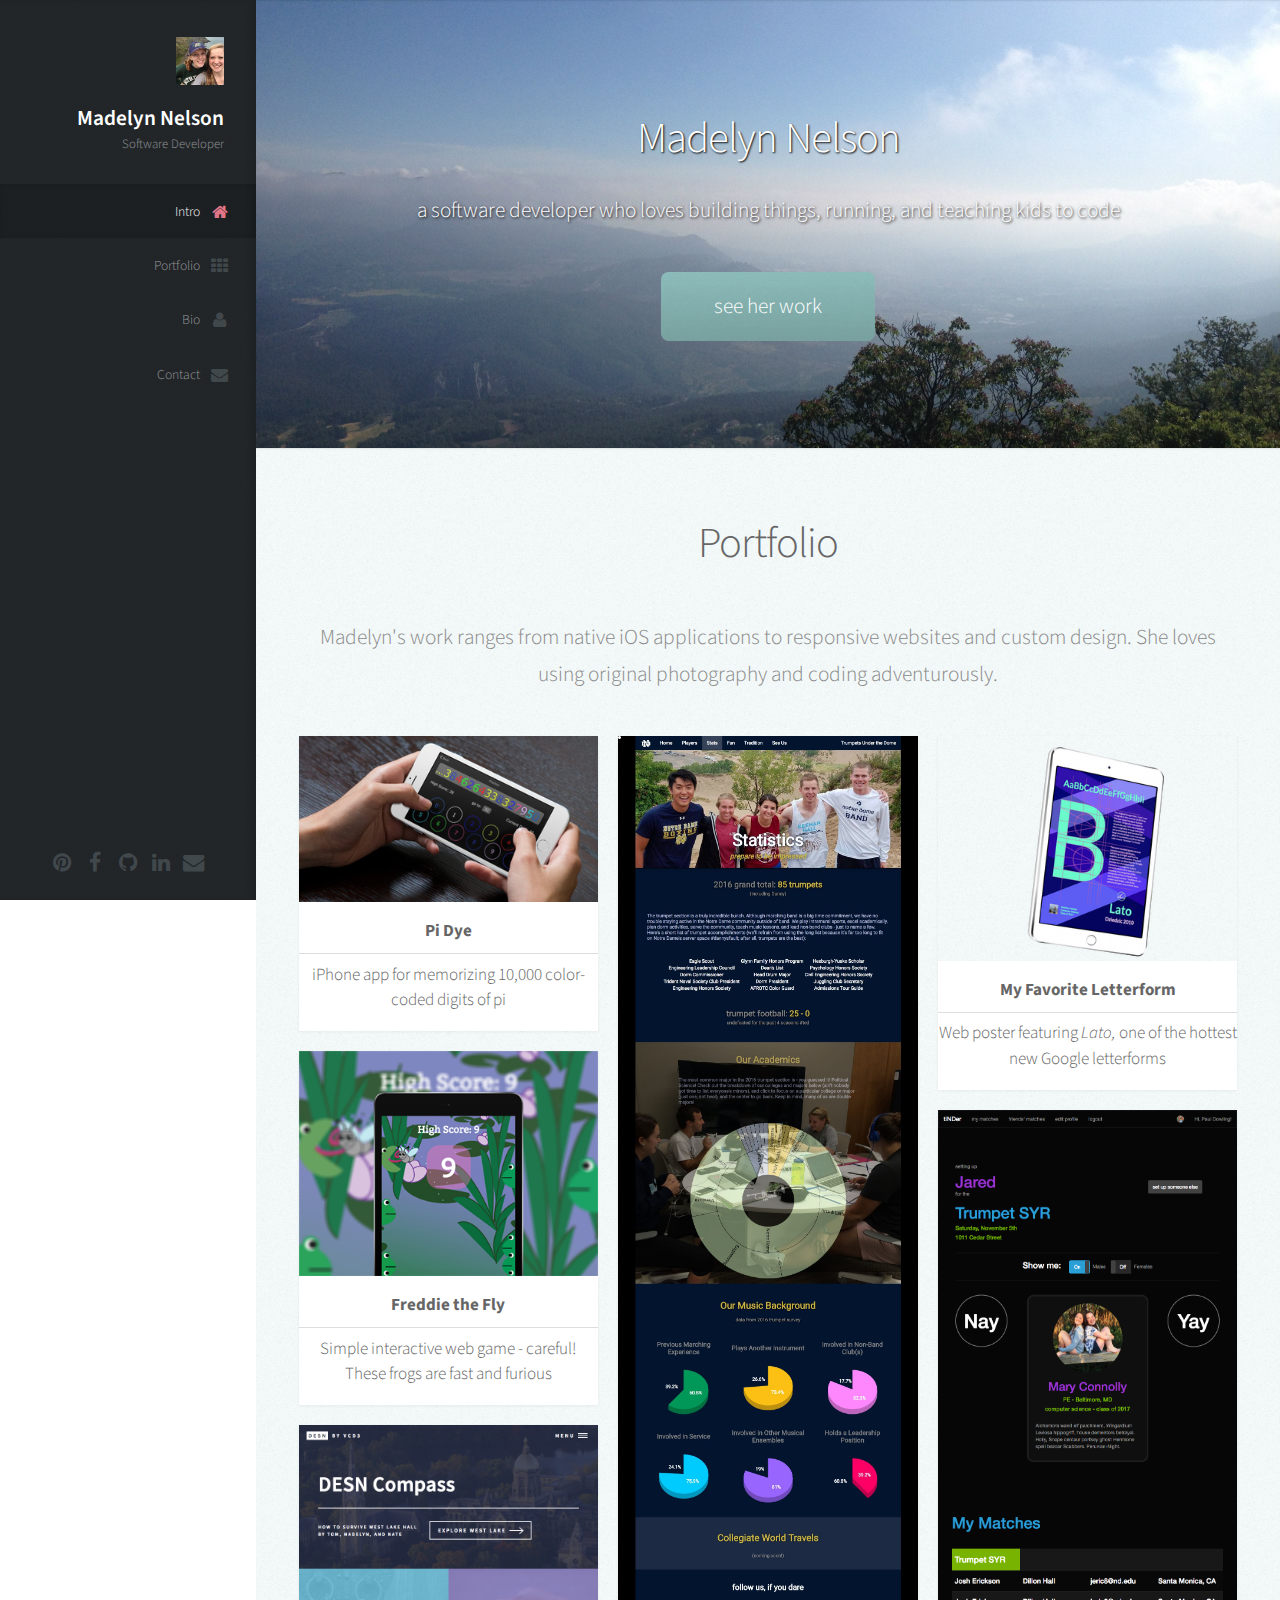
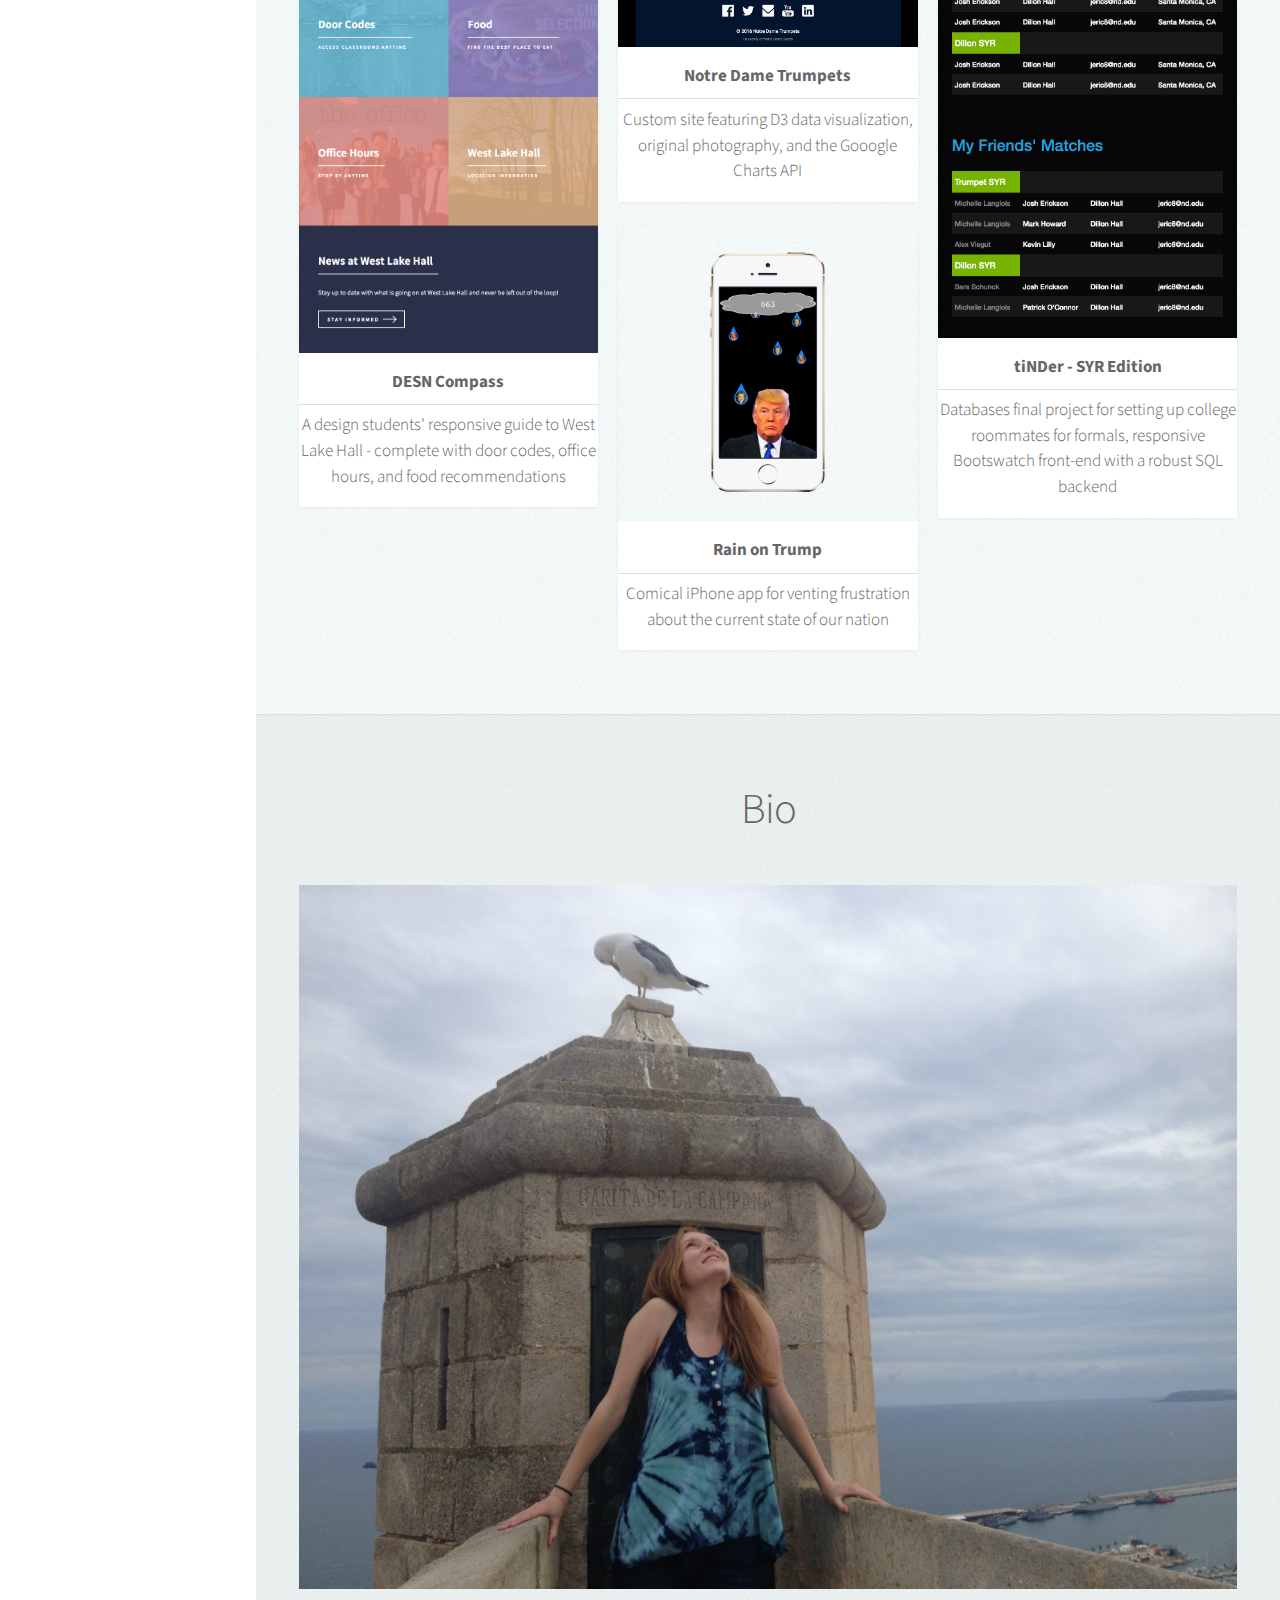
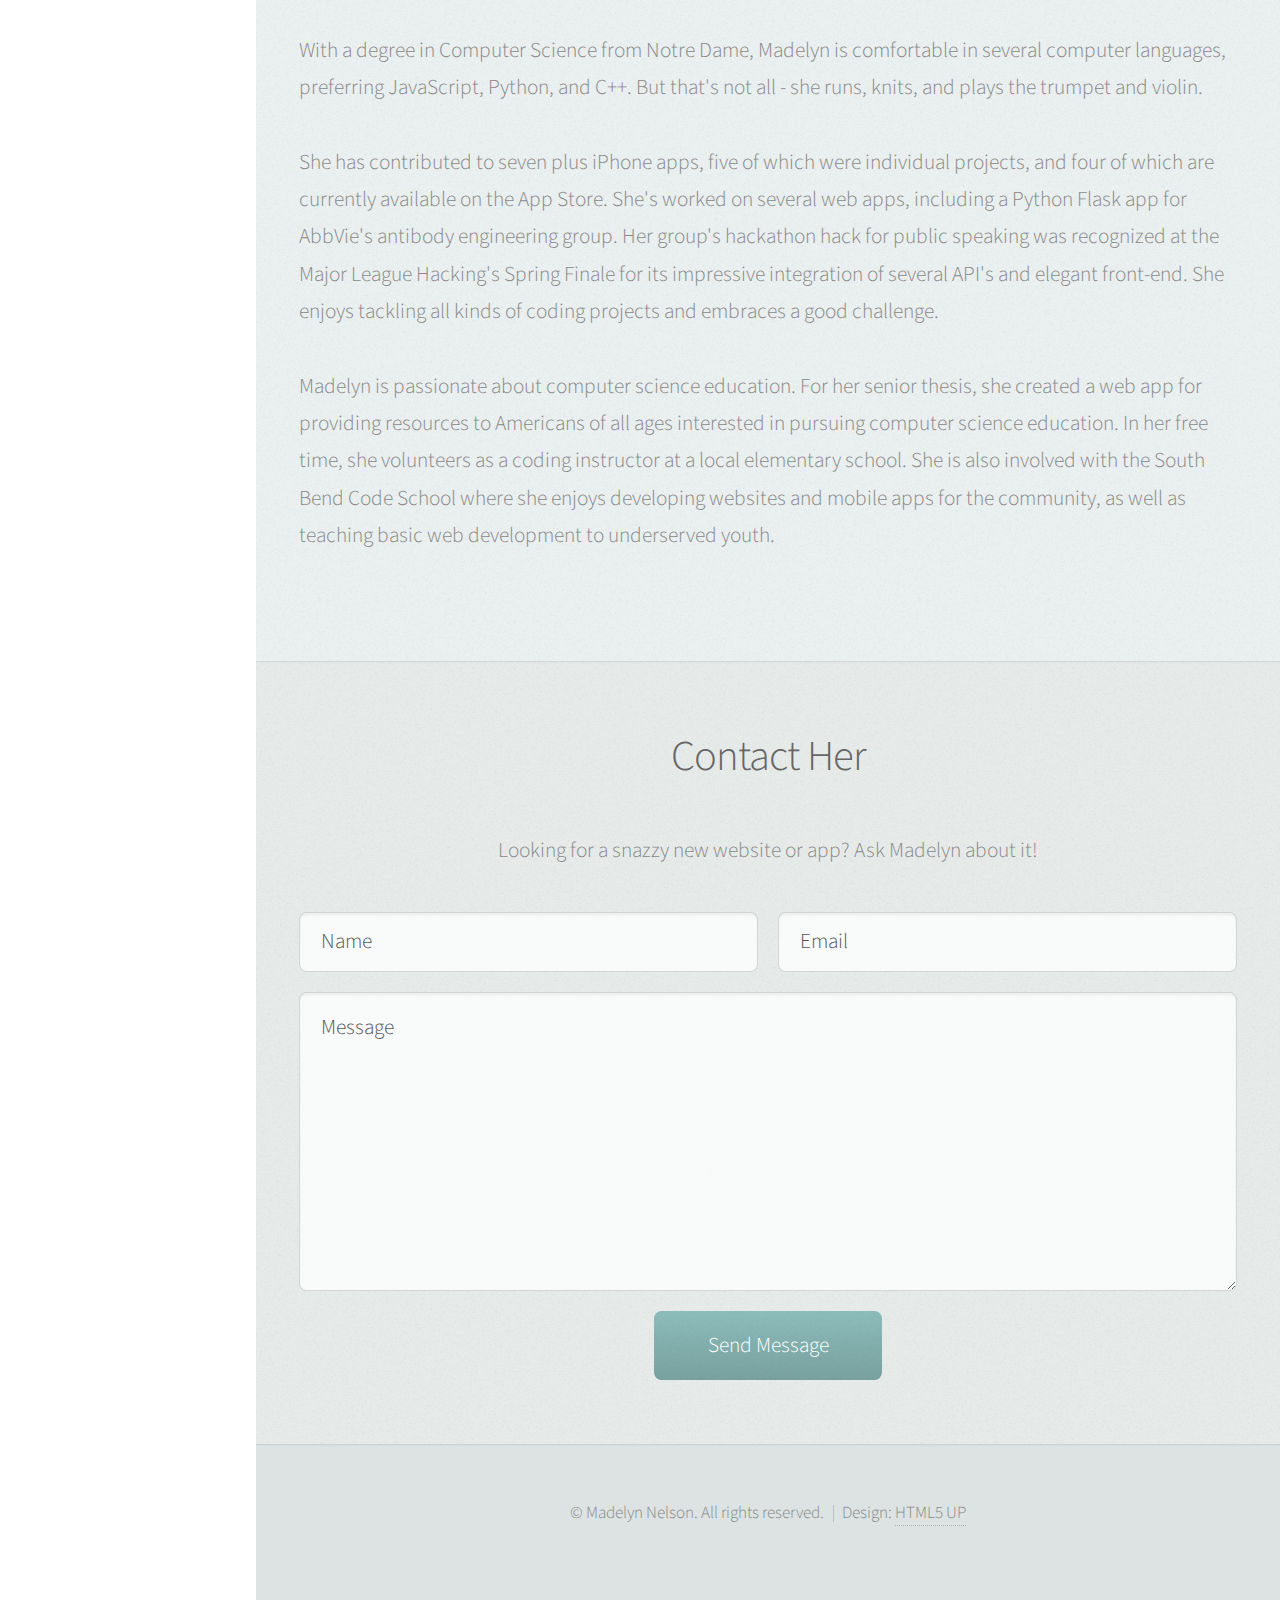
<file: index.html>
<!DOCTYPE HTML>
<!--
Prologue by HTML5 UP
html5up.net | @ajlkn
Free for personal and commercial use under the CCA 3.0 license (html5up.net/license)
-->
<html>
	<head>
		<title>Madelyn Nelson - Home</title>
		<meta charset="utf-8" />
		<meta name="viewport" content="width=device-width, initial-scale=1" />
		<!--[if lte IE 8]><script src="assets/js/ie/html5shiv.js"></script><![endif]-->
		<link rel="stylesheet" href="assets/css/main.css" />
		<!--[if lte IE 8]><link rel="stylesheet" href="assets/css/ie8.css" /><![endif]-->
		<!--[if lte IE 9]><link rel="stylesheet" href="assets/css/ie9.css" /><![endif]-->
	</head>
	<body>

		<!-- Header -->
		<div id="header">

			<div class="top">

				<!-- Logo -->
				<div id="logo">
					<span class="image avatar48"><img src="images/profilePic.jpg" alt="" /></span>
					<a href="resume.html">
						<h1 id="title">Madelyn Nelson</h1>
					</a>
					<p>Software Developer</p>
				</div>

				<!-- Nav -->
				<nav id="nav">
				<!--

				Prologue's nav expects links in one of two formats:

				1. Hash link (scrolls to a different section within the page)

				<li><a href="#foobar" id="foobar-link" class="icon fa-whatever-icon-you-want skel-layers-ignoreHref"><span class="label">Foobar</span></a></li>

				2. Standard link (sends the user to another page/site)

				<li><a href="http://foobar.tld" id="foobar-link" class="icon fa-whatever-icon-you-want"><span class="label">Foobar</span></a></li>

				-->
				<ul>
					<li><a href="#top" id="top-link" class="skel-layers-ignoreHref"><span class="icon fa-home">Intro</span></a></li>
					<li><a href="#portfolio" id="portfolio-link" class="skel-layers-ignoreHref"><span class="icon fa-th">Portfolio</span></a></li>
					<li><a href="#about" id="about-link" class="skel-layers-ignoreHref"><span class="icon fa-user">Bio</span></a></li>
					<li><a href="#contact" id="contact-link" class="skel-layers-ignoreHref"><span class="icon fa-envelope">Contact</span></a></li>
				</ul>
				</nav>

			</div>

			<div class="bottom">

				<!-- Social Icons -->
				<ul class="icons">
					<li><a href="https://www.pinterest.com/madelyn2017/" class="icon fa-pinterest"><span class="label">Pinterest</span></a></li>
					<li><a href="https://www.facebook.com/madelyn.nelson2" class="icon fa-facebook"><span class="label">Facebook</span></a></li>
					<li><a href="https://github.com/mnelso12" class="icon fa-github"><span class="label">Github</span></a></li>
					<li><a href="https://www.linkedin.com/in/madelyn-nelson-4447a1100?trk=nav_responsive_tab_profile_pic" class="icon fa-linkedin"><span class="label">LinkedIn</span></a></li>
					<li><a href="#" class="icon fa-envelope"><span class="label">Email</span></a></li>
				</ul>

			</div>

		</div>

		<!-- Main -->
		<div id="main">

			<!-- Intro -->
			<section id="top" class="one dark cover">
			<div class="container">

				<header>
				<a href="resume.html">
					<h2 id="topHeader" class="mediumShadow"><strong>Madelyn Nelson</strong></h2>
				</a>
				<p>a software developer who loves building things, running, and teaching kids to code</p>
				</header>

				<footer>
				<a href="#portfolio" class="button scrolly">see her work</a>
				</footer>

			</div>
			</section>

			<!-- Portfolio -->
			<section id="portfolio" class="two">
			<div class="container">

				<header>
				<h2>Portfolio</h2>
				</header>

				<p>
				Madelyn's work ranges from native iOS applications to responsive websites and custom design. She loves using original photography and coding adventurously.
				</p>

				<div class="row">
					<div class="4u 12u$(mobile)">
						<article class="item">
						<a href="piDye.html" class="image fit"><img src="images/piDye.jpg" alt="" /></a>
						<header>
						<h3>Pi Dye</h3>
						<hr>
						<h6>iPhone app for memorizing 10,000 color-coded digits of pi</h6>
						</header>
						</article>
						<article class="item">
						<a href="flyGame.html" class="image fit"><img src="images/flyGame.png" alt="" /></a>
						<header>
						<h3>Freddie the Fly</h3>
						<hr>
						<h6>
							Simple interactive web game - careful! These frogs are fast and furious
						</h6>
						</header>
						</article>
						<!--
						<article class="item">
						<a href="https://ace.nd.edu/" class="image fit"><img src="images/ace.jpeg" alt="" /></a>
						<header>
						<h3>Alliance for Catholic Education</h3>
						<hr>
						<h6>Multiplatform mobile app featuring daily blog posts, spiritual reflections, and program application information</h6>
						</header>
						</article>
						-->
						<article class="item">
						<a href="desnCompass.html" class="image fit"><img src="images/DESNcompass.png" alt="" /></a>
						<header>
						<h3>DESN Compass</h3>
						<hr>
						<h6>A design students' responsive guide to West Lake Hall - complete with door codes, office hours, and food recommendations</h6>
						</header>
						</article>
					</div>
					<div class="4u 12u$(mobile)">
						<article class="item">
						<a href="http://www3.nd.edu/~mnelso12/trumpetSite/index.html" class="image fit"><img src="images/trumpetStats.jpeg" alt="" /></a>
						<header>
						<h3>Notre Dame Trumpets</h3>
						<hr>
						<h6>
							Custom site featuring D3 data visualization, original photography, and the Gooogle Charts API	
						</h6>
						</header>
						</article>
						<article class="item">
						<a href="https://itunes.apple.com/ie/app/rain-on-trump/id1099514598?mt=8" class="image fit"><img src="images/rainOnTrump.png" alt="" /></a>
						<header>
						<h3>Rain on Trump</h3>
						<hr>
						<h6>
							Comical iPhone app for venting frustration about the current state of our nation
						</h6>
						</header>
						</article>
					</div>
					<div class="4u$ 12u$(mobile)">
						<article class="item">
						<a href="letterform.html" class="image fit"><img src="images/letterform.png" alt="" /></a>
						<header>
						<h3>My Favorite Letterform</h3>
						<hr>
						<h6>
							Web poster featuring <span style="font-style: italic;">Lato,</span> one of the hottest new Google letterforms
						</h6>
						</header>
						</article>
						<article class="item">
						<a href="#" class="image fit"><img src="images/tinderSyr.png" alt="" /></a>
						<header>
						<h3>tiNDer - SYR Edition</h3>
						<hr>
						<h6>
							Databases final project for setting up college roommates for formals, responsive Bootswatch front-end with a robust SQL backend
						</h6>
						</header>
						</article>
					</div>
				</div>

			</div>
			</section>

			<!-- About Me -->
			<section id="about" class="three teal-back">
			<div class="container">

				<header>
				<h2>Bio</h2>
				</header>

				<a href="#" class="image featured"><img src="images/spain2.jpg" alt="" /></a>

				<p style="text-align: left;">
				With a degree in Computer Science from Notre
				Dame, Madelyn is comfortable in several computer languages, preferring JavaScript, Python, and C++. But that's not all - she runs, knits, and plays the trumpet and violin. 

				<br>
				<br>
				She has contributed to seven plus iPhone apps, five of which were individual projects, and four of which are currently available on the App Store.  She's worked on several web apps, including a Python Flask app for AbbVie's antibody engineering group. Her group's hackathon hack for public speaking was recognized at the Major League Hacking's Spring Finale for its impressive integration of several API's and elegant front-end. She enjoys tackling all kinds of coding projects and embraces a good challenge. 

				<br>
				<br>
				Madelyn is passionate about computer science education.  For her senior thesis, she created a web app for providing resources to Americans of all ages interested in pursuing computer science education. In her free time, she volunteers as a coding instructor at a local elementary school. She is also involved with the South Bend Code School where she enjoys developing websites and mobile apps for the community, as well as teaching basic web development to underserved youth.</p>

			</div>
			</section>

			<!-- Contact -->
			<section id="contact" class="four">
			<div class="container">

				<header>
				<h2>Contact Her</h2>
				</header>

				<p>
				Looking for a snazzy new website or app? Ask Madelyn about it!
				</p>

				<form method="post" action="mailto:mnelso12@nd.edu">
					<div class="row">
						<div class="6u 12u$(mobile)"><input type="text" name="name" placeholder="Name" /></div>
						<div class="6u$ 12u$(mobile)"><input type="text" name="email" placeholder="Email" /></div>
						<div class="12u$">
							<textarea name="message" placeholder="Message"></textarea>
						</div>
						<div class="12u$">
							<a href="" class="button scrolly">Send Message</a>
						</div>
					</div>
				</form>

			</div>
			</section>

		</div>

		<!-- Footer -->
		<div id="footer">

			<!-- Copyright -->
			<ul class="copyright">
				<li>&copy; Madelyn Nelson. All rights reserved.</li><li>Design: <a href="http://html5up.net">HTML5 UP</a></li>
			</ul>

		</div>

		<!-- Scripts -->
		<script src="assets/js/jquery.min.js"></script>
		<script src="assets/js/jquery.scrolly.min.js"></script>
		<script src="assets/js/jquery.scrollzer.min.js"></script>
		<script src="assets/js/skel.min.js"></script>
		<script src="assets/js/util.js"></script>
		<!--[if lte IE 8]><script src="assets/js/ie/respond.min.js"></script><![endif]-->
		<script src="assets/js/main.js"></script>

	</body>
</html>
</file>
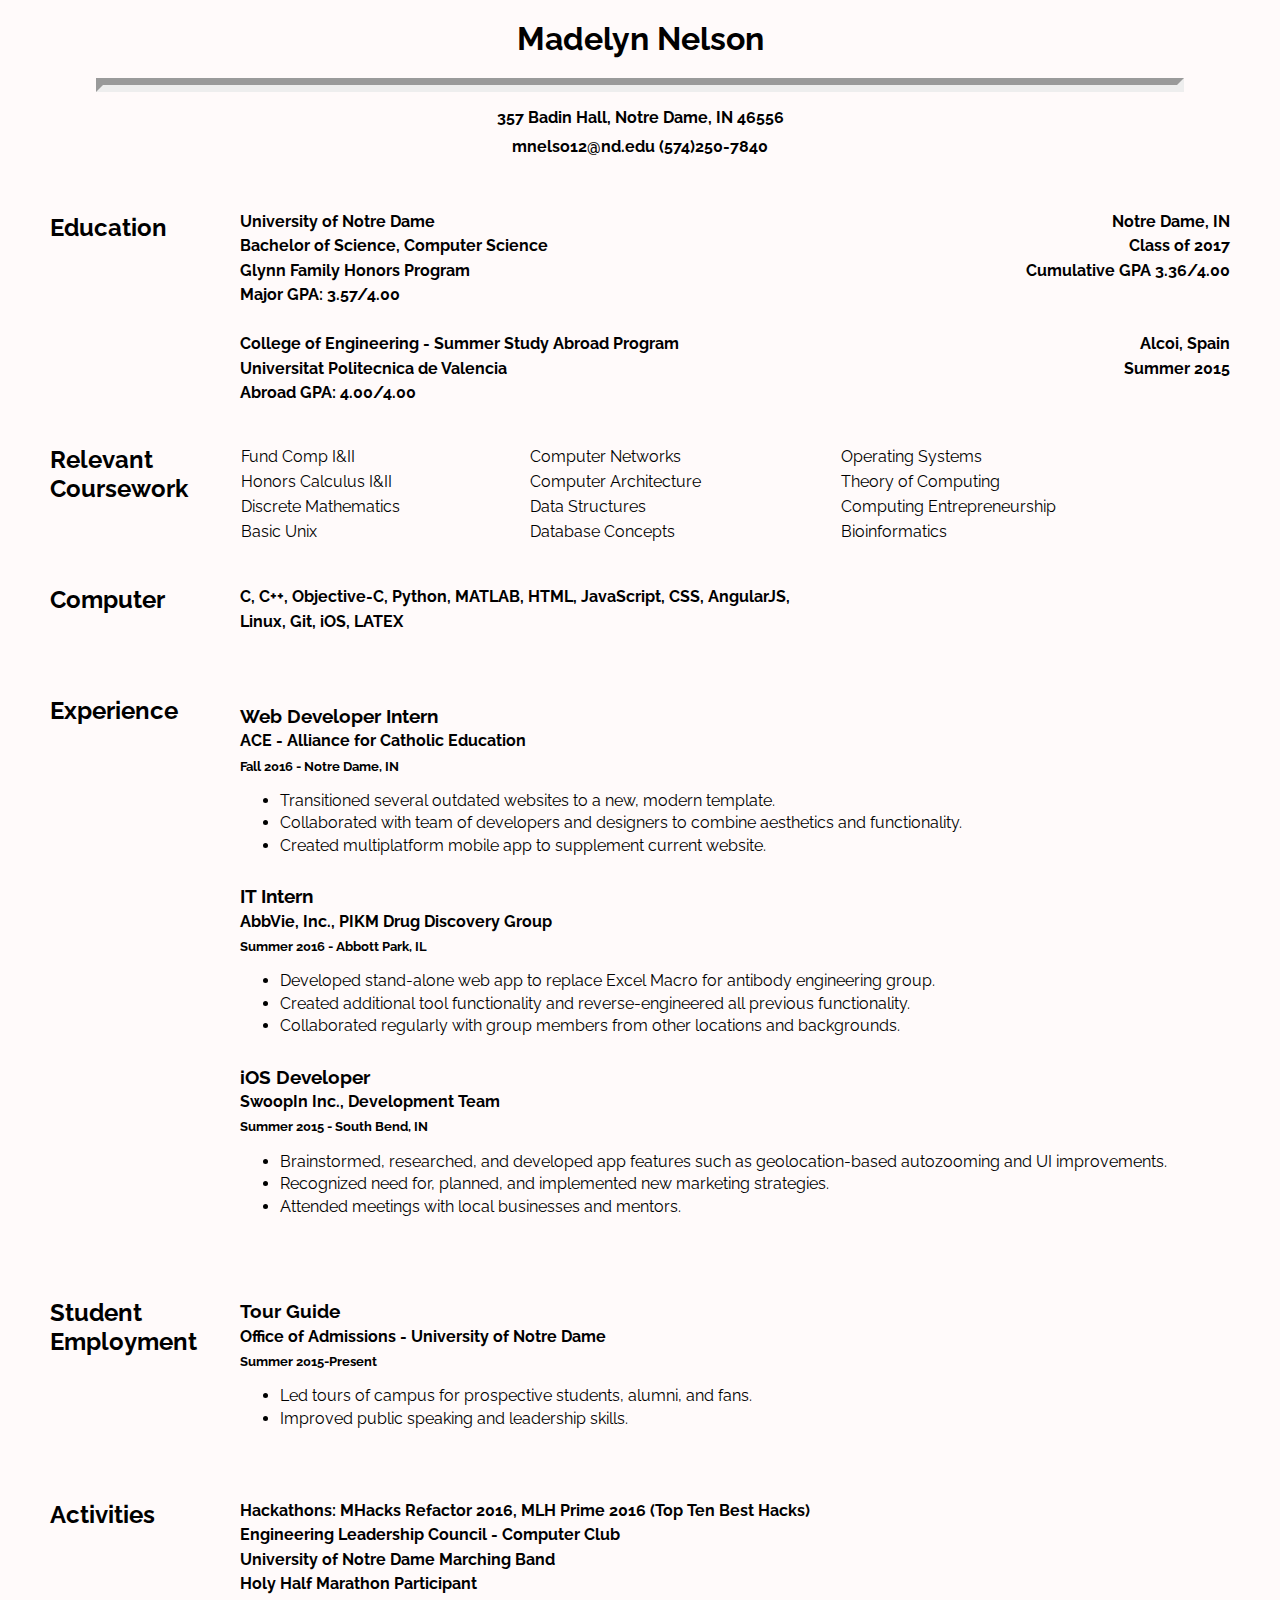
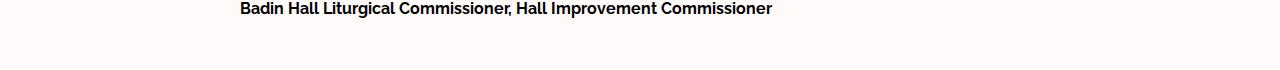
<file: resume.html>
<html>
	<head>
		<title>Madelyn Nelson - Resume</title>
		<link href="resume.css" rel="stylesheet">
		<link href="https://fonts.googleapis.com/css?family=Raleway" rel="stylesheet">
	</head>
	<body>
		<div id="header">
			<h1>Madelyn Nelson</h1>
			<hr id="topHr">
			<div id="address">
				<h4>357 Badin Hall, Notre Dame, IN 46556</h4>
				<h4>mnelso12@nd.edu (574)250-7840</h4>
			</div>
		</div>

		<br>

		<div id="content">
			<table>
				<tr>
					<td class="subject-col">
						<h2 id="eduTitle">Education</h2>	
					</td>
					<td class="info-col" id="educationContent">
						<h4>University of Notre Dame <span class="right">Notre Dame, IN</span></h4>
						<h4>Bachelor of Science, Computer Science<span class="right">Class of 2017</span></h4>
						<h4>Glynn Family Honors Program<span class="right">Cumulative GPA 3.36/4.00</span></h4>
						<h4>Major GPA: 3.57/4.00</h4>
						<br>
						<h4>College of Engineering - Summer Study Abroad Program<span class="right">Alcoi, Spain</span></h4>
						<h4>Universitat Politecnica de Valencia<span class="right">Summer 2015</span></h4>
						<h4>Abroad GPA: 4.00/4.00</h4>
					</td>
				</tr>	
				<tr>
					<td class="subject-col">
						<h2>Relevant Coursework</h2>	
					</td>
					<td class="info-col">
						<table id="classTable">
							<tr>
								<td>Fund Comp I&II</td>
								<td>Computer Networks</td>
								<td>Operating Systems</td>
							</tr>
							<tr>
								<td>Honors Calculus I&II</td>
								<td>Computer Architecture</td>
								<td>Theory of Computing</td>
							</tr>
							<tr>
								<td>Discrete Mathematics</td>
								<td>Data Structures</td>
								<td>Computing Entrepreneurship</td>
							</tr>
							<tr>
								<td>Basic Unix</td>
								<td>Database Concepts</td>
								<td>Bioinformatics</td>
							</tr>
						</table>
					</td>
				</tr>	
				<tr id="computer">
					<td class="subject-col">
						<h2>Computer</h2>	
					</td>
					<td class="info-col">
						<h4 id="languages">C, C++, Objective-C, Python, MATLAB, HTML, JavaScript, CSS, AngularJS, </h4>
						<h4>Linux, Git, iOS, LATEX</h4>
					</td>
				</tr>	
				<tr id="experience">
					<td class="subject-col">
						<h2>Experience</h2>	
					</td>
					<td class="info-col">
						<h3>Web Developer Intern</h3>
						<h4>ACE - Alliance for Catholic Education</h4>
						<h5>Fall 2016 - Notre Dame, IN</h5>
						<ul>
							<li>Transitioned several outdated websites to a new, modern template.</li>
							<li>Collaborated with team of developers and designers to combine aesthetics and functionality.</li>
							<li>Created multiplatform mobile app to supplement current website.</li>
						</ul>
						
						<br>

						<h3>IT Intern</h3>
						<h4>AbbVie, Inc., PIKM Drug Discovery Group</h4>
						<h5>Summer 2016 - Abbott Park, IL</h5>
						<ul>
							<li>Developed stand-alone web app to replace Excel Macro for antibody engineering group.</li>
							<li>Created additional tool functionality and reverse-engineered all previous functionality.</li>
							<li>Collaborated regularly with group members from other locations and backgrounds.</li>
						</ul>
						
						<br>

						<h3>iOS Developer</h3>
						<h4>SwoopIn Inc., Development Team</h4>
						<h5>Summer 2015 - South Bend, IN</h5>
						<ul>
							<li>Brainstormed, researched, and developed app features such as geolocation-based autozooming and UI improvements.</li>
							<li>Recognized need for, planned, and implemented new marketing strategies.</li>
							<li>Attended meetings with local businesses and mentors.</li>
						</ul>

						<br>
					</td>
				</tr>	
				<tr id="studentEmployment">
					<td class="subject-col">
						<h2>Student Employment</h2>	
					</td>
					<td class="info-col">
						<h3>Tour Guide</h3>
						<h4>Office of Admissions - University of Notre Dame</h4>
						<h5>Summer 2015-Present</h5>
						<ul>
							<li>Led tours of campus for prospective students, alumni, and fans.</li>
							<li>Improved public speaking and leadership skills.</li>
						</ul>
					</td>
				</tr>	
				<tr id="activities">
					<td class="subject-col">
						<h2>Activities</h2>	
					</td>
					<td class="info-col">
						<h4>Hackathons: MHacks Refactor 2016, MLH Prime 2016 (Top Ten Best Hacks)</h4>
						<h4>Engineering Leadership Council - Computer Club</h4>
						<h4>University of Notre Dame Marching Band</h4>
						<h4>Holy Half Marathon Participant</h4>
						<h4>Badin Hall Liturgical Commissioner, Hall Improvement Commissioner</h4>
					</td>
				</tr>	
			</table>
		</div>
	</body>
</html>
</file>
<file: assets/css/ie8.css>
/*
	Prologue by HTML5 UP
	html5up.net | @ajlkn
	Free for personal and commercial use under the CCA 3.0 license (html5up.net/license)
*/

/* Section/Article */

	section > .last-child, section.last-child, article > .last-child, article.last-child {
		margin-bottom: 0;
	}

/* Form */

	form input[type="text"],
	form input[type="email"],
	form input[type="password"],
	form select,
	form textarea {
		-ms-behavior: url("assets/js/ie/PIE.htc");
	}

/* Button */

	input[type="button"],
	input[type="submit"],
	input[type="reset"],
	button,
	.button {
		-ms-behavior: url("assets/js/ie/PIE.htc");
	}

/* Header */

	#nav ul li a {
		color: #888;
	}

		#nav ul li a.active {
			background: #1C2022;
		}

	#headerToggle .toggle {
		background-color: #888;
	}

/* Main */

	#main > section.cover {
		background-position: auto;
		-ms-behavior: url("assets/js/ie/backgroundsize.min.htc");
	}
</file>
<file: assets/css/ie9.css>
/*
	Prologue by HTML5 UP
	html5up.net | @ajlkn
	Free for personal and commercial use under the CCA 3.0 license (html5up.net/license)
*/

/* Button */

	input[type="button"],
	input[type="submit"],
	input[type="reset"],
	button,
	.button {
		background-image: url("images/ie/grad0-15.svg");
	}
</file>
<file: resume.css>
body {
	font-family: 'Raleway', sans-serif;
	background-color: snow;
}

#header {
	text-align: center;
}

#topHr {
	border-width: 7px;
	width: 85%;
}

h1 {
 	font-weight: bold;
	margin-top: 20px;
}

#address {
	line-height: 50%;
}

table {
	width: 100%;
}

#classTable {
	height: 100px;
	border-spacing: 0px;
	cell-spacing: 0px;
	padding: 0px;
}

.line {
	height: 5px;
	background-color: green;
}

#classTable td{
}

tr {
}

#computer {
	height: 50px;
}

#educationContent {
	padding-top: 20px;
}

#eduTitle {
	padding-top: 0px;
	vertical-align: top;
/*	background-color: blue;*/
	margin: 0px;
	height: 170px;
}

#experience {
	height: 600px;
}

#studentEmployment {
	height: 200px;
}

#activities {
	height: 180px;
}

#languages {
	padding-top: 0px;
}

h3 {
	font-weight: bold;
}

h4 {
	width: 100%;
}

ul {
	line-height: 140%; 
}

.subject-col {
	vertical-align: top;
	text-align: left;
	width: 100px;
	padding-top: 20px;
	padding-left: 40px;
	padding-bottom: 40px;
	/*background-color: red;*/
}

.info-col {
	padding-left: 40px;
	padding-right: 40px;
	/*background-color: yellow;*/
	line-height: 20%;
	margin: 20px;
}

.right {
	text-align: right;
	float: right;
}
</file>
<file: assets/css/main.css>
@import url("font-awesome.min.css");
@import url("https://fonts.googleapis.com/css?family=Source+Sans+Pro:300,300italic,400,600");

/*
Prologue by HTML5 UP
html5up.net | @ajlkn
Free for personal and commercial use under the CCA 3.0 license (html5up.net/license)
 */

/* Reset */

html, body, div, span, applet, object, iframe, h1, h2, h3, h4, h5, h6, p, blockquote, pre, a, abbr, acronym, address, big, cite, code, del, dfn, em, img, ins, kbd, q, s, samp, small, strike, strong, sub, sup, tt, var, b, u, i, center, dl, dt, dd, ol, ul, li, fieldset, form, label, legend, table, caption, tbody, tfoot, thead, tr, th, td, article, aside, canvas, details, embed, figure, figcaption, footer, header, hgroup, menu, nav, output, ruby, section, summary, time, mark, audio, video {
	margin: 0;
	padding: 0;
	border: 0;
	font-size: 100%;
	font: inherit;
	vertical-align: baseline;
}

article, aside, details, figcaption, figure, footer, header, hgroup, menu, nav, section {
	display: block;
}

body {
	line-height: 1;
}

ol, ul {
	list-style: none;
}

/* added this */
h3 {
	font-weight: bold!important;
}

blockquote, q {
	quotes: none;
}

blockquote:before, blockquote:after, q:before, q:after {
	content: '';
	content: none;
}

table {
	border-collapse: collapse;
	border-spacing: 0;
}

body {
	-webkit-text-size-adjust: none;
}

/* Box Model */

*, *:before, *:after {
	-moz-box-sizing: border-box;
	-webkit-box-sizing: border-box;
	box-sizing: border-box;
}

/* Containers */

.container {
	margin-left: auto;
	margin-right: auto;
}

.container.\31 25\25 {
	width: 100%;
	max-width: 1750px;
	min-width: 1400px;
}

.container.\37 5\25 {
	width: 1050px;
}

.container.\35 0\25 {
	width: 700px;
}

.container.\32 5\25 {
	width: 350px;
}

.container {
	width: 1400px;
}

@media screen and (min-width: 961px) and (max-width: 1880px) {

	.container.\31 25\25 {
		width: 100%;
		max-width: 1500px;
		min-width: 1200px;
	}

	.container.\37 5\25 {
		width: 900px;
	}

	.container.\35 0\25 {
		width: 600px;
	}

	.container.\32 5\25 {
		width: 300px;
	}

	.container {
		width: 1200px;
	}

}

@media screen and (min-width: 961px) and (max-width: 1620px) {

	.container.\31 25\25 {
		width: 100%;
		max-width: 1200px;
		min-width: 960px;
	}

	.container.\37 5\25 {
		width: 720px;
	}

	.container.\35 0\25 {
		width: 480px;
	}

	.container.\32 5\25 {
		width: 240px;
	}

	.container {
		width: 960px;
	}

}

@media screen and (min-width: 961px) and (max-width: 1320px) {

	.container.\31 25\25 {
		width: 100%;
		max-width: 125%;
		min-width: 100%;
	}

	.container.\37 5\25 {
		width: 75%;
	}

	.container.\35 0\25 {
		width: 50%;
	}

	.container.\32 5\25 {
		width: 25%;
	}

	.container {
		width: 100%;
	}

}

@media screen and (max-width: 960px) {

	.container.\31 25\25 {
		width: 100%;
		max-width: 125%;
		min-width: 100%;
	}

	.container.\37 5\25 {
		width: 75%;
	}

	.container.\35 0\25 {
		width: 50%;
	}

	.container.\32 5\25 {
		width: 25%;
	}

	.container {
		width: 100%;
	}

}

@media screen and (max-width: 736px) {

	.container.\31 25\25 {
		width: 100%;
		max-width: 125%;
		min-width: 100%;
	}

	.container.\37 5\25 {
		width: 75%;
	}

	.container.\35 0\25 {
		width: 50%;
	}

	.container.\32 5\25 {
		width: 25%;
	}

	.container {
		width: 100% !important;
	}

}

/* Stuff Madelyn Added */
.mediumShadow {
	text-shadow: 1px 1px 2px black;
}

.teal-back {
	background-color: #f3f8f8;
}

/* Grid */

.row {
	border-bottom: solid 1px transparent;
	-moz-box-sizing: border-box;
	-webkit-box-sizing: border-box;
	box-sizing: border-box;
}

.row > * {
	float: left;
	-moz-box-sizing: border-box;
	-webkit-box-sizing: border-box;
	box-sizing: border-box;
}

.row:after, .row:before {
	content: '';
	display: block;
	clear: both;
	height: 0;
}

.row.uniform > * > :first-child {
	margin-top: 0;
}

.row.uniform > * > :last-child {
	margin-bottom: 0;
}

.row.\30 \25 > * {
	padding: 0px 0 0 0px;
}

.row.\30 \25 {
	margin: 0px 0 -1px 0px;
}

.row.uniform.\30 \25 > * {
	padding: 0px 0 0 0px;
}

.row.uniform.\30 \25 {
	margin: 0px 0 -1px 0px;
}

.row > * {
	padding: 40px 0 0 40px;
}

.row {
	margin: -40px 0 -1px -40px;
}

.row.uniform > * {
	padding: 40px 0 0 40px;
}

.row.uniform {
	margin: -40px 0 -1px -40px;
}

.row.\32 00\25 > * {
	padding: 80px 0 0 80px;
}

.row.\32 00\25 {
	margin: -80px 0 -1px -80px;
}

.row.uniform.\32 00\25 > * {
	padding: 80px 0 0 80px;
}

.row.uniform.\32 00\25 {
	margin: -80px 0 -1px -80px;
}

.row.\31 50\25 > * {
	padding: 60px 0 0 60px;
}

.row.\31 50\25 {
	margin: -60px 0 -1px -60px;
}

.row.uniform.\31 50\25 > * {
	padding: 60px 0 0 60px;
}

.row.uniform.\31 50\25 {
	margin: -60px 0 -1px -60px;
}

.row.\35 0\25 > * {
	padding: 20px 0 0 20px;
}

.row.\35 0\25 {
	margin: -20px 0 -1px -20px;
}

.row.uniform.\35 0\25 > * {
	padding: 20px 0 0 20px;
}

.row.uniform.\35 0\25 {
	margin: -20px 0 -1px -20px;
}

.row.\32 5\25 > * {
	padding: 10px 0 0 10px;
}

.row.\32 5\25 {
	margin: -10px 0 -1px -10px;
}

.row.uniform.\32 5\25 > * {
	padding: 10px 0 0 10px;
}

.row.uniform.\32 5\25 {
	margin: -10px 0 -1px -10px;
}

.\31 2u, .\31 2u\24 {
	width: 100%;
	clear: none;
	margin-left: 0;
}

.\31 1u, .\31 1u\24 {
	width: 91.6666666667%;
	clear: none;
	margin-left: 0;
}

.\31 0u, .\31 0u\24 {
	width: 83.3333333333%;
	clear: none;
	margin-left: 0;
}

.\39 u, .\39 u\24 {
	width: 75%;
	clear: none;
	margin-left: 0;
}

.\38 u, .\38 u\24 {
	width: 66.6666666667%;
	clear: none;
	margin-left: 0;
}

.\37 u, .\37 u\24 {
	width: 58.3333333333%;
	clear: none;
	margin-left: 0;
}

.\36 u, .\36 u\24 {
	width: 50%;
	clear: none;
	margin-left: 0;
}

.\35 u, .\35 u\24 {
	width: 41.6666666667%;
	clear: none;
	margin-left: 0;
}

.\34 u, .\34 u\24 {
	width: 33.3333333333%;
	clear: none;
	margin-left: 0;
}

.\33 u, .\33 u\24 {
	width: 25%;
	clear: none;
	margin-left: 0;
}

.\32 u, .\32 u\24 {
	width: 16.6666666667%;
	clear: none;
	margin-left: 0;
}

.\31 u, .\31 u\24 {
	width: 8.3333333333%;
	clear: none;
	margin-left: 0;
}

.\31 2u\24 + *,
.\31 1u\24 + *,
.\31 0u\24 + *,
.\39 u\24 + *,
.\38 u\24 + *,
.\37 u\24 + *,
.\36 u\24 + *,
.\35 u\24 + *,
.\34 u\24 + *,
.\33 u\24 + *,
.\32 u\24 + *,
.\31 u\24 + * {
	clear: left;
}

.\-11u {
	margin-left: 91.66667%;
}

.\-10u {
	margin-left: 83.33333%;
}

.\-9u {
	margin-left: 75%;
}

.\-8u {
	margin-left: 66.66667%;
}

.\-7u {
	margin-left: 58.33333%;
}

.\-6u {
	margin-left: 50%;
}

.\-5u {
	margin-left: 41.66667%;
}

.\-4u {
	margin-left: 33.33333%;
}

.\-3u {
	margin-left: 25%;
}

.\-2u {
	margin-left: 16.66667%;
}

.\-1u {
	margin-left: 8.33333%;
}

@media screen and (min-width: 961px) and (max-width: 1880px) {

	.row > * {
		padding: 40px 0 0 40px;
	}

	.row {
		margin: -40px 0 -1px -40px;
	}

	.row.uniform > * {
		padding: 40px 0 0 40px;
	}

	.row.uniform {
		margin: -40px 0 -1px -40px;
	}

	.row.\32 00\25 > * {
		padding: 80px 0 0 80px;
	}

	.row.\32 00\25 {
		margin: -80px 0 -1px -80px;
	}

	.row.uniform.\32 00\25 > * {
		padding: 80px 0 0 80px;
	}

	.row.uniform.\32 00\25 {
		margin: -80px 0 -1px -80px;
	}

	.row.\31 50\25 > * {
		padding: 60px 0 0 60px;
	}

	.row.\31 50\25 {
		margin: -60px 0 -1px -60px;
	}

	.row.uniform.\31 50\25 > * {
		padding: 60px 0 0 60px;
	}

	.row.uniform.\31 50\25 {
		margin: -60px 0 -1px -60px;
	}

	.row.\35 0\25 > * {
		padding: 20px 0 0 20px;
	}

	.row.\35 0\25 {
		margin: -20px 0 -1px -20px;
	}

	.row.uniform.\35 0\25 > * {
		padding: 20px 0 0 20px;
	}

	.row.uniform.\35 0\25 {
		margin: -20px 0 -1px -20px;
	}

	.row.\32 5\25 > * {
		padding: 10px 0 0 10px;
	}

	.row.\32 5\25 {
		margin: -10px 0 -1px -10px;
	}

	.row.uniform.\32 5\25 > * {
		padding: 10px 0 0 10px;
	}

	.row.uniform.\32 5\25 {
		margin: -10px 0 -1px -10px;
	}

	.\31 2u\28wide\29, .\31 2u\24\28wide\29 {
		width: 100%;
		clear: none;
		margin-left: 0;
	}

	.\31 1u\28wide\29, .\31 1u\24\28wide\29 {
		width: 91.6666666667%;
		clear: none;
		margin-left: 0;
	}

	.\31 0u\28wide\29, .\31 0u\24\28wide\29 {
		width: 83.3333333333%;
		clear: none;
		margin-left: 0;
	}

	.\39 u\28wide\29, .\39 u\24\28wide\29 {
		width: 75%;
		clear: none;
		margin-left: 0;
	}

	.\38 u\28wide\29, .\38 u\24\28wide\29 {
		width: 66.6666666667%;
		clear: none;
		margin-left: 0;
	}

	.\37 u\28wide\29, .\37 u\24\28wide\29 {
		width: 58.3333333333%;
		clear: none;
		margin-left: 0;
	}

	.\36 u\28wide\29, .\36 u\24\28wide\29 {
		width: 50%;
		clear: none;
		margin-left: 0;
	}

	.\35 u\28wide\29, .\35 u\24\28wide\29 {
		width: 41.6666666667%;
		clear: none;
		margin-left: 0;
	}

	.\34 u\28wide\29, .\34 u\24\28wide\29 {
		width: 33.3333333333%;
		clear: none;
		margin-left: 0;
	}

	.\33 u\28wide\29, .\33 u\24\28wide\29 {
		width: 25%;
		clear: none;
		margin-left: 0;
	}

	.\32 u\28wide\29, .\32 u\24\28wide\29 {
		width: 16.6666666667%;
		clear: none;
		margin-left: 0;
	}

	.\31 u\28wide\29, .\31 u\24\28wide\29 {
		width: 8.3333333333%;
		clear: none;
		margin-left: 0;
	}

	.\31 2u\24\28wide\29 + *,
	.\31 1u\24\28wide\29 + *,
	.\31 0u\24\28wide\29 + *,
	.\39 u\24\28wide\29 + *,
	.\38 u\24\28wide\29 + *,
	.\37 u\24\28wide\29 + *,
	.\36 u\24\28wide\29 + *,
	.\35 u\24\28wide\29 + *,
	.\34 u\24\28wide\29 + *,
	.\33 u\24\28wide\29 + *,
	.\32 u\24\28wide\29 + *,
	.\31 u\24\28wide\29 + * {
		clear: left;
	}

	.\-11u\28wide\29 {
		margin-left: 91.66667%;
	}

	.\-10u\28wide\29 {
		margin-left: 83.33333%;
	}

	.\-9u\28wide\29 {
		margin-left: 75%;
	}

	.\-8u\28wide\29 {
		margin-left: 66.66667%;
	}

	.\-7u\28wide\29 {
		margin-left: 58.33333%;
	}

	.\-6u\28wide\29 {
		margin-left: 50%;
	}

	.\-5u\28wide\29 {
		margin-left: 41.66667%;
	}

	.\-4u\28wide\29 {
		margin-left: 33.33333%;
	}

	.\-3u\28wide\29 {
		margin-left: 25%;
	}

	.\-2u\28wide\29 {
		margin-left: 16.66667%;
	}

	.\-1u\28wide\29 {
		margin-left: 8.33333%;
	}

}

@media screen and (min-width: 961px) and (max-width: 1620px) {

	.row > * {
		padding: 40px 0 0 40px;
	}

	.row {
		margin: -40px 0 -1px -40px;
	}

	.row.uniform > * {
		padding: 40px 0 0 40px;
	}

	.row.uniform {
		margin: -40px 0 -1px -40px;
	}

	.row.\32 00\25 > * {
		padding: 80px 0 0 80px;
	}

	.row.\32 00\25 {
		margin: -80px 0 -1px -80px;
	}

	.row.uniform.\32 00\25 > * {
		padding: 80px 0 0 80px;
	}

	.row.uniform.\32 00\25 {
		margin: -80px 0 -1px -80px;
	}

	.row.\31 50\25 > * {
		padding: 60px 0 0 60px;
	}

	.row.\31 50\25 {
		margin: -60px 0 -1px -60px;
	}

	.row.uniform.\31 50\25 > * {
		padding: 60px 0 0 60px;
	}

	.row.uniform.\31 50\25 {
		margin: -60px 0 -1px -60px;
	}

	.row.\35 0\25 > * {
		padding: 20px 0 0 20px;
	}

	.row.\35 0\25 {
		margin: -20px 0 -1px -20px;
	}

	.row.uniform.\35 0\25 > * {
		padding: 20px 0 0 20px;
	}

	.row.uniform.\35 0\25 {
		margin: -20px 0 -1px -20px;
	}

	.row.\32 5\25 > * {
		padding: 10px 0 0 10px;
	}

	.row.\32 5\25 {
		margin: -10px 0 -1px -10px;
	}

	.row.uniform.\32 5\25 > * {
		padding: 10px 0 0 10px;
	}

	.row.uniform.\32 5\25 {
		margin: -10px 0 -1px -10px;
	}

	.\31 2u\28normal\29, .\31 2u\24\28normal\29 {
		width: 100%;
		clear: none;
		margin-left: 0;
	}

	.\31 1u\28normal\29, .\31 1u\24\28normal\29 {
		width: 91.6666666667%;
		clear: none;
		margin-left: 0;
	}

	.\31 0u\28normal\29, .\31 0u\24\28normal\29 {
		width: 83.3333333333%;
		clear: none;
		margin-left: 0;
	}

	.\39 u\28normal\29, .\39 u\24\28normal\29 {
		width: 75%;
		clear: none;
		margin-left: 0;
	}

	.\38 u\28normal\29, .\38 u\24\28normal\29 {
		width: 66.6666666667%;
		clear: none;
		margin-left: 0;
	}

	.\37 u\28normal\29, .\37 u\24\28normal\29 {
		width: 58.3333333333%;
		clear: none;
		margin-left: 0;
	}

	.\36 u\28normal\29, .\36 u\24\28normal\29 {
		width: 50%;
		clear: none;
		margin-left: 0;
	}

	.\35 u\28normal\29, .\35 u\24\28normal\29 {
		width: 41.6666666667%;
		clear: none;
		margin-left: 0;
	}

	.\34 u\28normal\29, .\34 u\24\28normal\29 {
		width: 33.3333333333%;
		clear: none;
		margin-left: 0;
	}

	.\33 u\28normal\29, .\33 u\24\28normal\29 {
		width: 25%;
		clear: none;
		margin-left: 0;
	}

	.\32 u\28normal\29, .\32 u\24\28normal\29 {
		width: 16.6666666667%;
		clear: none;
		margin-left: 0;
	}

	.\31 u\28normal\29, .\31 u\24\28normal\29 {
		width: 8.3333333333%;
		clear: none;
		margin-left: 0;
	}

	.\31 2u\24\28normal\29 + *,
	.\31 1u\24\28normal\29 + *,
	.\31 0u\24\28normal\29 + *,
	.\39 u\24\28normal\29 + *,
	.\38 u\24\28normal\29 + *,
	.\37 u\24\28normal\29 + *,
	.\36 u\24\28normal\29 + *,
	.\35 u\24\28normal\29 + *,
	.\34 u\24\28normal\29 + *,
	.\33 u\24\28normal\29 + *,
	.\32 u\24\28normal\29 + *,
	.\31 u\24\28normal\29 + * {
		clear: left;
	}

	.\-11u\28normal\29 {
		margin-left: 91.66667%;
	}

	.\-10u\28normal\29 {
		margin-left: 83.33333%;
	}

	.\-9u\28normal\29 {
		margin-left: 75%;
	}

	.\-8u\28normal\29 {
		margin-left: 66.66667%;
	}

	.\-7u\28normal\29 {
		margin-left: 58.33333%;
	}

	.\-6u\28normal\29 {
		margin-left: 50%;
	}

	.\-5u\28normal\29 {
		margin-left: 41.66667%;
	}

	.\-4u\28normal\29 {
		margin-left: 33.33333%;
	}

	.\-3u\28normal\29 {
		margin-left: 25%;
	}

	.\-2u\28normal\29 {
		margin-left: 16.66667%;
	}

	.\-1u\28normal\29 {
		margin-left: 8.33333%;
	}

}

@media screen and (min-width: 961px) and (max-width: 1320px) {

	.row > * {
		padding: 20px 0 0 20px;
	}

	.row {
		margin: -20px 0 -1px -20px;
	}

	.row.uniform > * {
		padding: 20px 0 0 20px;
	}

	.row.uniform {
		margin: -20px 0 -1px -20px;
	}

	.row.\32 00\25 > * {
		padding: 40px 0 0 40px;
	}

	.row.\32 00\25 {
		margin: -40px 0 -1px -40px;
	}

	.row.uniform.\32 00\25 > * {
		padding: 40px 0 0 40px;
	}

	.row.uniform.\32 00\25 {
		margin: -40px 0 -1px -40px;
	}

	.row.\31 50\25 > * {
		padding: 30px 0 0 30px;
	}

	.row.\31 50\25 {
		margin: -30px 0 -1px -30px;
	}

	.row.uniform.\31 50\25 > * {
		padding: 30px 0 0 30px;
	}

	.row.uniform.\31 50\25 {
		margin: -30px 0 -1px -30px;
	}

	.row.\35 0\25 > * {
		padding: 10px 0 0 10px;
	}

	.row.\35 0\25 {
		margin: -10px 0 -1px -10px;
	}

	.row.uniform.\35 0\25 > * {
		padding: 10px 0 0 10px;
	}

	.row.uniform.\35 0\25 {
		margin: -10px 0 -1px -10px;
	}

	.row.\32 5\25 > * {
		padding: 5px 0 0 5px;
	}

	.row.\32 5\25 {
		margin: -5px 0 -1px -5px;
	}

	.row.uniform.\32 5\25 > * {
		padding: 5px 0 0 5px;
	}

	.row.uniform.\32 5\25 {
		margin: -5px 0 -1px -5px;
	}

	.\31 2u\28narrow\29, .\31 2u\24\28narrow\29 {
		width: 100%;
		clear: none;
		margin-left: 0;
	}

	.\31 1u\28narrow\29, .\31 1u\24\28narrow\29 {
		width: 91.6666666667%;
		clear: none;
		margin-left: 0;
	}

	.\31 0u\28narrow\29, .\31 0u\24\28narrow\29 {
		width: 83.3333333333%;
		clear: none;
		margin-left: 0;
	}

	.\39 u\28narrow\29, .\39 u\24\28narrow\29 {
		width: 75%;
		clear: none;
		margin-left: 0;
	}

	.\38 u\28narrow\29, .\38 u\24\28narrow\29 {
		width: 66.6666666667%;
		clear: none;
		margin-left: 0;
	}

	.\37 u\28narrow\29, .\37 u\24\28narrow\29 {
		width: 58.3333333333%;
		clear: none;
		margin-left: 0;
	}

	.\36 u\28narrow\29, .\36 u\24\28narrow\29 {
		width: 50%;
		clear: none;
		margin-left: 0;
	}

	.\35 u\28narrow\29, .\35 u\24\28narrow\29 {
		width: 41.6666666667%;
		clear: none;
		margin-left: 0;
	}

	.\34 u\28narrow\29, .\34 u\24\28narrow\29 {
		width: 33.3333333333%;
		clear: none;
		margin-left: 0;
	}

	.\33 u\28narrow\29, .\33 u\24\28narrow\29 {
		width: 25%;
		clear: none;
		margin-left: 0;
	}

	.\32 u\28narrow\29, .\32 u\24\28narrow\29 {
		width: 16.6666666667%;
		clear: none;
		margin-left: 0;
	}

	.\31 u\28narrow\29, .\31 u\24\28narrow\29 {
		width: 8.3333333333%;
		clear: none;
		margin-left: 0;
	}

	.\31 2u\24\28narrow\29 + *,
	.\31 1u\24\28narrow\29 + *,
	.\31 0u\24\28narrow\29 + *,
	.\39 u\24\28narrow\29 + *,
	.\38 u\24\28narrow\29 + *,
	.\37 u\24\28narrow\29 + *,
	.\36 u\24\28narrow\29 + *,
	.\35 u\24\28narrow\29 + *,
	.\34 u\24\28narrow\29 + *,
	.\33 u\24\28narrow\29 + *,
	.\32 u\24\28narrow\29 + *,
	.\31 u\24\28narrow\29 + * {
		clear: left;
	}

	.\-11u\28narrow\29 {
		margin-left: 91.66667%;
	}

	.\-10u\28narrow\29 {
		margin-left: 83.33333%;
	}

	.\-9u\28narrow\29 {
		margin-left: 75%;
	}

	.\-8u\28narrow\29 {
		margin-left: 66.66667%;
	}

	.\-7u\28narrow\29 {
		margin-left: 58.33333%;
	}

	.\-6u\28narrow\29 {
		margin-left: 50%;
	}

	.\-5u\28narrow\29 {
		margin-left: 41.66667%;
	}

	.\-4u\28narrow\29 {
		margin-left: 33.33333%;
	}

	.\-3u\28narrow\29 {
		margin-left: 25%;
	}

	.\-2u\28narrow\29 {
		margin-left: 16.66667%;
	}

	.\-1u\28narrow\29 {
		margin-left: 8.33333%;
	}

}

@media screen and (max-width: 960px) {

	.row > * {
		padding: 20px 0 0 20px;
	}

	.row {
		margin: -20px 0 -1px -20px;
	}

	.row.uniform > * {
		padding: 20px 0 0 20px;
	}

	.row.uniform {
		margin: -20px 0 -1px -20px;
	}

	.row.\32 00\25 > * {
		padding: 40px 0 0 40px;
	}

	.row.\32 00\25 {
		margin: -40px 0 -1px -40px;
	}

	.row.uniform.\32 00\25 > * {
		padding: 40px 0 0 40px;
	}

	.row.uniform.\32 00\25 {
		margin: -40px 0 -1px -40px;
	}

	.row.\31 50\25 > * {
		padding: 30px 0 0 30px;
	}

	.row.\31 50\25 {
		margin: -30px 0 -1px -30px;
	}

	.row.uniform.\31 50\25 > * {
		padding: 30px 0 0 30px;
	}

	.row.uniform.\31 50\25 {
		margin: -30px 0 -1px -30px;
	}

	.row.\35 0\25 > * {
		padding: 10px 0 0 10px;
	}

	.row.\35 0\25 {
		margin: -10px 0 -1px -10px;
	}

	.row.uniform.\35 0\25 > * {
		padding: 10px 0 0 10px;
	}

	.row.uniform.\35 0\25 {
		margin: -10px 0 -1px -10px;
	}

	.row.\32 5\25 > * {
		padding: 5px 0 0 5px;
	}

	.row.\32 5\25 {
		margin: -5px 0 -1px -5px;
	}

	.row.uniform.\32 5\25 > * {
		padding: 5px 0 0 5px;
	}

	.row.uniform.\32 5\25 {
		margin: -5px 0 -1px -5px;
	}

	.\31 2u\28narrower\29, .\31 2u\24\28narrower\29 {
		width: 100%;
		clear: none;
		margin-left: 0;
	}

	.\31 1u\28narrower\29, .\31 1u\24\28narrower\29 {
		width: 91.6666666667%;
		clear: none;
		margin-left: 0;
	}

	.\31 0u\28narrower\29, .\31 0u\24\28narrower\29 {
		width: 83.3333333333%;
		clear: none;
		margin-left: 0;
	}

	.\39 u\28narrower\29, .\39 u\24\28narrower\29 {
		width: 75%;
		clear: none;
		margin-left: 0;
	}

	.\38 u\28narrower\29, .\38 u\24\28narrower\29 {
		width: 66.6666666667%;
		clear: none;
		margin-left: 0;
	}

	.\37 u\28narrower\29, .\37 u\24\28narrower\29 {
		width: 58.3333333333%;
		clear: none;
		margin-left: 0;
	}

	.\36 u\28narrower\29, .\36 u\24\28narrower\29 {
		width: 50%;
		clear: none;
		margin-left: 0;
	}

	.\35 u\28narrower\29, .\35 u\24\28narrower\29 {
		width: 41.6666666667%;
		clear: none;
		margin-left: 0;
	}

	.\34 u\28narrower\29, .\34 u\24\28narrower\29 {
		width: 33.3333333333%;
		clear: none;
		margin-left: 0;
	}

	.\33 u\28narrower\29, .\33 u\24\28narrower\29 {
		width: 25%;
		clear: none;
		margin-left: 0;
	}

	.\32 u\28narrower\29, .\32 u\24\28narrower\29 {
		width: 16.6666666667%;
		clear: none;
		margin-left: 0;
	}

	.\31 u\28narrower\29, .\31 u\24\28narrower\29 {
		width: 8.3333333333%;
		clear: none;
		margin-left: 0;
	}

	.\31 2u\24\28narrower\29 + *,
	.\31 1u\24\28narrower\29 + *,
	.\31 0u\24\28narrower\29 + *,
	.\39 u\24\28narrower\29 + *,
	.\38 u\24\28narrower\29 + *,
	.\37 u\24\28narrower\29 + *,
	.\36 u\24\28narrower\29 + *,
	.\35 u\24\28narrower\29 + *,
	.\34 u\24\28narrower\29 + *,
	.\33 u\24\28narrower\29 + *,
	.\32 u\24\28narrower\29 + *,
	.\31 u\24\28narrower\29 + * {
		clear: left;
	}

	.\-11u\28narrower\29 {
		margin-left: 91.66667%;
	}

	.\-10u\28narrower\29 {
		margin-left: 83.33333%;
	}

	.\-9u\28narrower\29 {
		margin-left: 75%;
	}

	.\-8u\28narrower\29 {
		margin-left: 66.66667%;
	}

	.\-7u\28narrower\29 {
		margin-left: 58.33333%;
	}

	.\-6u\28narrower\29 {
		margin-left: 50%;
	}

	.\-5u\28narrower\29 {
		margin-left: 41.66667%;
	}

	.\-4u\28narrower\29 {
		margin-left: 33.33333%;
	}

	.\-3u\28narrower\29 {
		margin-left: 25%;
	}

	.\-2u\28narrower\29 {
		margin-left: 16.66667%;
	}

	.\-1u\28narrower\29 {
		margin-left: 8.33333%;
	}

}

@media screen and (max-width: 736px) {

	.row > * {
		padding: 20px 0 0 20px;
	}

	.row {
		margin: -20px 0 -1px -20px;
	}

	.row.uniform > * {
		padding: 20px 0 0 20px;
	}

	.row.uniform {
		margin: -20px 0 -1px -20px;
	}

	.row.\32 00\25 > * {
		padding: 40px 0 0 40px;
	}

	.row.\32 00\25 {
		margin: -40px 0 -1px -40px;
	}

	.row.uniform.\32 00\25 > * {
		padding: 40px 0 0 40px;
	}

	.row.uniform.\32 00\25 {
		margin: -40px 0 -1px -40px;
	}

	.row.\31 50\25 > * {
		padding: 30px 0 0 30px;
	}

	.row.\31 50\25 {
		margin: -30px 0 -1px -30px;
	}

	.row.uniform.\31 50\25 > * {
		padding: 30px 0 0 30px;
	}

	.row.uniform.\31 50\25 {
		margin: -30px 0 -1px -30px;
	}

	.row.\35 0\25 > * {
		padding: 10px 0 0 10px;
	}

	.row.\35 0\25 {
		margin: -10px 0 -1px -10px;
	}

	.row.uniform.\35 0\25 > * {
		padding: 10px 0 0 10px;
	}

	.row.uniform.\35 0\25 {
		margin: -10px 0 -1px -10px;
	}

	.row.\32 5\25 > * {
		padding: 5px 0 0 5px;
	}

	.row.\32 5\25 {
		margin: -5px 0 -1px -5px;
	}

	.row.uniform.\32 5\25 > * {
		padding: 5px 0 0 5px;
	}

	.row.uniform.\32 5\25 {
		margin: -5px 0 -1px -5px;
	}

	.\31 2u\28mobile\29, .\31 2u\24\28mobile\29 {
		width: 100%;
		clear: none;
		margin-left: 0;
	}

	.\31 1u\28mobile\29, .\31 1u\24\28mobile\29 {
		width: 91.6666666667%;
		clear: none;
		margin-left: 0;
	}

	.\31 0u\28mobile\29, .\31 0u\24\28mobile\29 {
		width: 83.3333333333%;
		clear: none;
		margin-left: 0;
	}

	.\39 u\28mobile\29, .\39 u\24\28mobile\29 {
		width: 75%;
		clear: none;
		margin-left: 0;
	}

	.\38 u\28mobile\29, .\38 u\24\28mobile\29 {
		width: 66.6666666667%;
		clear: none;
		margin-left: 0;
	}

	.\37 u\28mobile\29, .\37 u\24\28mobile\29 {
		width: 58.3333333333%;
		clear: none;
		margin-left: 0;
	}

	.\36 u\28mobile\29, .\36 u\24\28mobile\29 {
		width: 50%;
		clear: none;
		margin-left: 0;
	}

	.\35 u\28mobile\29, .\35 u\24\28mobile\29 {
		width: 41.6666666667%;
		clear: none;
		margin-left: 0;
	}

	.\34 u\28mobile\29, .\34 u\24\28mobile\29 {
		width: 33.3333333333%;
		clear: none;
		margin-left: 0;
	}

	.\33 u\28mobile\29, .\33 u\24\28mobile\29 {
		width: 25%;
		clear: none;
		margin-left: 0;
	}

	.\32 u\28mobile\29, .\32 u\24\28mobile\29 {
		width: 16.6666666667%;
		clear: none;
		margin-left: 0;
	}

	.\31 u\28mobile\29, .\31 u\24\28mobile\29 {
		width: 8.3333333333%;
		clear: none;
		margin-left: 0;
	}

	.\31 2u\24\28mobile\29 + *,
	.\31 1u\24\28mobile\29 + *,
	.\31 0u\24\28mobile\29 + *,
	.\39 u\24\28mobile\29 + *,
	.\38 u\24\28mobile\29 + *,
	.\37 u\24\28mobile\29 + *,
	.\36 u\24\28mobile\29 + *,
	.\35 u\24\28mobile\29 + *,
	.\34 u\24\28mobile\29 + *,
	.\33 u\24\28mobile\29 + *,
	.\32 u\24\28mobile\29 + *,
	.\31 u\24\28mobile\29 + * {
		clear: left;
	}

	.\-11u\28mobile\29 {
		margin-left: 91.66667%;
	}

	.\-10u\28mobile\29 {
		margin-left: 83.33333%;
	}

	.\-9u\28mobile\29 {
		margin-left: 75%;
	}

	.\-8u\28mobile\29 {
		margin-left: 66.66667%;
	}

	.\-7u\28mobile\29 {
		margin-left: 58.33333%;
	}

	.\-6u\28mobile\29 {
		margin-left: 50%;
	}

	.\-5u\28mobile\29 {
		margin-left: 41.66667%;
	}

	.\-4u\28mobile\29 {
		margin-left: 33.33333%;
	}

	.\-3u\28mobile\29 {
		margin-left: 25%;
	}

	.\-2u\28mobile\29 {
		margin-left: 16.66667%;
	}

	.\-1u\28mobile\29 {
		margin-left: 8.33333%;
	}

}

/* Basic */

body {
	background: #fff;
	font-family: 'Source Sans Pro', sans-serif;
	font-size: 19pt;
	font-weight: 300;
	line-height: 1.75em;
	color: #888;
}

body.is-loading * {
	-moz-transition: none !important;
	-webkit-transition: none !important;
	-ms-transition: none !important;
	transition: none !important;
	-moz-animation: none !important;
	-webkit-animation: none !important;
	-ms-animation: none !important;
	animation: none !important;
	}

	input, textarea, select {
		font-family: 'Source Sans Pro', sans-serif;
		font-size: 19pt;
		font-weight: 300;
		line-height: 1.75em;
		color: #888;
}

h1, h2, h3, h4, h5, h6 {
	font-weight: 300;
	color: #666;
	line-height: 1.5em;
}

h1 a, h2 a, h3 a, h4 a, h5 a, h6 a {
	color: inherit;
	text-decoration: none;
}

h1 a strong, h2 a strong, h3 a strong, h4 a strong, h5 a strong, h6 a strong {
	color: #333;
	}

	h2 {
		font-size: 2em;
		letter-spacing: -1px;
}

h2.alt {
	color: white;
	}

	h2.alt strong {
		color: white;
		}

		h3 {
			font-size: 1.5em;
}

header {
	margin: 0 0 2em 0;
}

header > p {
	margin: 1em 0 0 0;
	}

	footer {
		margin: 2em 0 0 0;
}

header p {
	color: white;
	text-shadow: 1px 1px 3px black;
}

#topHeader {
	color: blue;
}

strong, b {
	font-weight: 300;
	color: #666;
}

em, i {
	font-style: italic;
}

a {
	text-decoration: none;
	color: inherit;
	border-bottom: dotted 1px rgba(128, 128, 128, 0.5);
	-moz-transition: color 0.35s ease-in-out, border-bottom-color 0.35s ease-in-out;
	-webkit-transition: color 0.35s ease-in-out, border-bottom-color 0.35s ease-in-out;
	-ms-transition: color 0.35s ease-in-out, border-bottom-color 0.35s ease-in-out;
	transition: color 0.35s ease-in-out, border-bottom-color 0.35s ease-in-out;
	outline: 0;
}

a:hover {
	color: #E27689;
	border-bottom-color: rgba(255, 255, 255, 0);
	}

	sub {
		position: relative;
		top: 0.5em;
		font-size: 0.8em;
}

sup {
	position: relative;
	top: -0.5em;
	font-size: 0.8em;
}

hr {
	border: 0;
	border-top: solid 1px #ddd;
}

blockquote {
	border-left: solid 0.5em #ddd;
	padding: 1em 0 1em 2em;
	font-style: italic;
}

p, ul, ol, dl, table {
	margin-bottom: 2em;
}

br.clear {
	clear: both;
}

/* Sections/Article */

section, article {
	margin-bottom: 3em;
}

section > :last-child,
section > .container, section:last-child, article > :last-child,
article > .container, article:last-child {
	margin-bottom: 0;
	}

	.row > section, .row > article {
		margin-bottom: 0;
	}

	/* Image */

	.image {
		display: inline-block;
		border: 0;
}

.image img {
	display: block;
	width: 100%;
	}

	.image.avatar48 {
		width: 48px;
		height: 48px;
		background: #f00;
	}

	.image.avatar48 img {
		width: 48px;
		height: 48px;
		}

		.image.fit {
			display: block;
			width: 100%;
	}

	.image.featured {
		display: block;
		width: 100%;
		margin: 0 0 2em 0;
	}

	.image.left {
		float: left;
		margin: 0 2em 2em 0;
	}

	.image.centered {
		display: block;
		margin: 0 0 2em 0;
	}

	.image.centered img {
		margin: 0 auto;
		width: auto;
		}

		/* List */

		ul.default {
			list-style: disc;
			padding-left: 1em;
}

ul.default li {
	padding-left: 0.5em;
	}

	ul.icons {
		cursor: default;
}

ul.icons li {
	display: inline-block;
	}

	ul.icons a {
		display: inline-block;
		width: 2em;
		height: 2em;
		line-height: 2em;
		text-align: center;
		border: 0;
	}

	ol.default {
		list-style: decimal;
		padding-left: 1.25em;
}

ol.default li {
	padding-left: 0.25em;
	}

	/* Form */

	form label {
		display: block;
		text-align: left;
		margin-bottom: 0.5em;
}

form input[type="text"],
form input[type="email"],
form input[type="password"],
form select,
form textarea {
	position: relative;
	-webkit-appearance: none;
	display: block;
	border: 0;
	outline: 0;
	background: #fff;
	background: rgba(255, 255, 255, 0.75);
	width: 100%;
	border-radius: 0.35em;
	padding: 0.75em 1em 0.75em 1em;
	box-shadow: inset 0 0.1em 0.1em 0 rgba(0, 0, 0, 0.05);
	border: solid 1px rgba(0, 0, 0, 0.15);
	-moz-transition: all 0.35s ease-in-out;
	-webkit-transition: all 0.35s ease-in-out;
	-ms-transition: all 0.35s ease-in-out;
	transition: all 0.35s ease-in-out;
}

form input[type="text"]:focus,
form input[type="email"]:focus,
form input[type="password"]:focus,
form select:focus,
form textarea:focus {
	box-shadow: 0 0 2px 1px #8ebebc;
	background: #fff;
	}

	form input[type="text"],
	form input[type="email"],
	form input[type="password"],
	form select {
		line-height: 1.25em;
}

form textarea {
	min-height: 14em;
}

form .formerize-placeholder {
	color: #555 !important;
}

form ::-webkit-input-placeholder {
	color: #555 !important;
}

form :-moz-placeholder {
	color: #555 !important;
}

form ::-moz-placeholder {
	color: #555 !important;
}

form :-ms-input-placeholder {
	color: #555 !important;
}

form ::-moz-focus-inner {
	border: 0;
}

/* Table */

table {
	width: 100%;
}

table.default {
	width: 100%;
	text-align: left;
	}

	table.default tbody tr:nth-child(2n+2) {
		background: #f4f4f4;
		}

		table.default td {
			padding: 0.5em 1em 0.5em 1em;
		}

		table.default th {
			text-align: left;
			padding: 0.5em 1em 0.5em 1em;
			color: #fff;
			background: #222729 url("images/overlay.png");
		}

		table.default thead {
			background: #444;
			color: #fff;
		}

		table.default tfoot {
			background: #eee;
		}

		/* Button */

		input[type="button"],
		input[type="submit"],
		input[type="reset"],
		button,
		.button {
			position: relative;
			display: inline-block;
			border-radius: 0.35em;
			color: #fff !important;
			text-decoration: none;
			padding: 0.75em 2.5em 0.75em 2.5em;
			background-color: #8ebebc;
			border: 0;
			cursor: pointer;
			background-image: -moz-linear-gradient(top, rgba(0, 0, 0, 0), rgba(0, 0, 0, 0.15)), url("images/overlay.png");
			background-image: -webkit-linear-gradient(top, rgba(0, 0, 0, 0), rgba(0, 0, 0, 0.15)), url("images/overlay.png");
			background-image: -ms-linear-gradient(top, rgba(0, 0, 0, 0), rgba(0, 0, 0, 0.15)), url("images/overlay.png");
			background-image: linear-gradient(top, rgba(0, 0, 0, 0), rgba(0, 0, 0, 0.15)), url("images/overlay.png");
			-moz-transition: background-color 0.35s ease-in-out;
			-webkit-transition: background-color 0.35s ease-in-out;
			-ms-transition: background-color 0.35s ease-in-out;
			transition: background-color 0.35s ease-in-out;
}

input[type="button"]:hover,
input[type="submit"]:hover,
input[type="reset"]:hover,
button:hover,
.button:hover {
	background-color: #9ececc;
	}

	input[type="button"]:active,
	input[type="submit"]:active,
	input[type="reset"]:active,
	button:active,
	.button:active {
		background-color: #7eaeac;
	}

	/* Item */

	.item {
		box-shadow: 0 0.05em 0.15em 0 rgba(0, 0, 0, 0.05);
		margin-bottom: 40px;
}

.item header {
	background: #fff;
	margin: 0;
	padding: 1em 0 1em 0;
	font-size: 0.8em;
	}

	.item header h3 {
		font-size: 1em;
		}

		/* Icons */

		.icon {
			text-decoration: none;
}

.icon:before {
	display: inline-block;
	font-family: FontAwesome;
	font-size: 1.25em;
	text-decoration: none;
	font-style: normal;
	font-weight: normal;
	line-height: 1;
	-webkit-font-smoothing: antialiased;
	-moz-osx-font-smoothing: grayscale;
	}

	.icon > .label {
		display: none;
	}

	/* Header */

	#header {
		display: -moz-flex;
		display: -webkit-flex;
		display: -ms-flex;
		display: flex;
		-moz-flex-direction: column;
		-webkit-flex-direction: column;
		-ms-flex-direction: column;
		flex-direction: column;
		-moz-justify-content: space-between;
		-webkit-justify-content: space-between;
		-ms-justify-content: space-between;
		justify-content: space-between;
		background: #222629 url("images/overlay.png");
		box-shadow: inset -0.25em 0 0.25em 0 rgba(0, 0, 0, 0.1);
		color: #fff;
		height: 100%;
		left: 0;
		overflow-y: auto;
		position: fixed;
		text-align: right;
		top: 0;
		width: 375px;
}

#header .top {
	-moz-flex-grow: 1;
	-webkit-flex-grow: 1;
	-ms-flex-grow: 1;
	flex-grow: 1;
	}

	#header .bottom {
		-moz-flex-shrink: 0;
		-webkit-flex-shrink: 0;
		-ms-flex-shrink: 0;
		flex-shrink: 0;
		padding: 1.5em 0 0.75em 0;
	}

	#header .bottom > :last-child {
		margin-bottom: 0;
		}

		#header .icons {
			font-size: 0.8em;
			text-align: center;
	}

	#header .icons a {
		color: #41484c;
		-moz-transition: color 0.35s ease-in-out;
		-webkit-transition: color 0.35s ease-in-out;
		-ms-transition: color 0.35s ease-in-out;
		transition: color 0.35s ease-in-out;
		}

		#header .icons a:hover {
			color: #fff;
			}

			#logo {
				position: relative;
				margin: 1.75em 1.5em 1.5em 1.5em;
				min-height: 48px;
				cursor: default;
}

#logo h1 {
	position: relative;
	color: #fff;
	font-weight: 600;
	font-size: 1em;
	line-height: 1em;
	}

	#logo p {
		position: relative;
		display: block;
		font-size: 0.6em;
		color: rgba(255, 255, 255, 0.5);
		line-height: 1.25em;
		margin: 0.5em 0 0 0;
	}

	#logo .image {
		position: absolute;
		left: 0;
		top: 0;
	}

	#nav ul {
		margin-bottom: 0;
}

#nav ul li a {
	display: block;
	padding: 0.5em 1.5em 0.5em 1.5em;
	color: rgba(255, 255, 255, 0.5);
	text-decoration: none;
	outline: 0;
	border: 0;
	-moz-transition: none;
	-webkit-transition: none;
	-ms-transition: none;
	transition: none;
	}

	#nav ul li a span {
		position: relative;
		display: block;
		font-size: 0.8em;
		}

		#nav ul li a span:before {
			position: absolute;
			left: 0;
			color: #41484c;
			text-align: center;
			width: 1.25em;
			line-height: 1.75em;
			}

			#nav ul li a.active {
				background: rgba(0, 0, 0, 0.15);
				box-shadow: inset 0 0 0.25em 0 rgba(0, 0, 0, 0.125);
				color: #fff;
		}

		#nav ul li a.active span:before {
			color: #e27689;
			}

			/* Footer */

			#footer {
				margin-left: 375px;
				text-align: center;
				background-color: #dce3e2;
				padding: 3em 0 4em 0;
				box-shadow: inset 0 1px 0 0 rgba(0, 0, 0, 0.05), inset 0 0.1em 0.1em 0 rgba(0, 0, 0, 0.025);
				font-size: 0.8em;
}

#footer .copyright {
	cursor: default;
	margin: 0;
	}

	#footer .copyright li {
		display: inline-block;
		line-height: 1em;
		border-left: solid 1px rgba(128, 128, 128, 0.35);
		padding: 0 0 0 0.5em;
		margin: 0 0 0 0.5em;
		}

		#footer .copyright li:first-child {
			border-left: 0;
			padding-left: 0;
			margin-left: 0;
			}



			/* Main */

			#main {
				margin-left: 375px;
}

#main > section {
	margin: 0;
	overflow: hidden;
	padding: 4em 0;
	box-shadow: inset 0 1px 0 0 rgba(0, 0, 0, 0.05), inset 0 0.1em 0.1em 0 rgba(0, 0, 0, 0.025);
	text-align: center;
	background-image: url("images/overlay.png");
	}

	#main > section.dark {
		color: #ddd;
		color: rgba(255, 255, 255, 0.75);
		}

		#main > section.dark h2, #main > section.dark h3, #main > section.dark h4, #main > section.dark h5, #main > section.dark h6 {
			color: inherit;
			}

			#main > section.dark strong {
				color: #fff;
				border-color: inherit;
			}

			#main > section.dark a {
				color: #fff;
				border-color: inherit;
			}

			#main > section.dark a:hover {
				border-bottom-color: rgba(255, 255, 255, 0);
				}

				#main > section.cover {
					padding: 6em 0;
					background-size: cover;
					background-position: center center;
		}

		#main > section.one {
			background-color: #81918E;
			background-image: url("../../images/spain1.jpg");
		}

		#main > section.two {
			background-color: #f5fafa;
		}

		#main > section.three {
			background-color: #ecf1f1;
		}

		#main > section.four {
			background-color: #e8edec;
		}

		/* Wide */

		@media screen and (min-width: 961px) and (max-width: 1880px) {

			/* Basic */

			body, input, textarea, select {
				font-size: 17pt;
		}

		/* Header */

		#header {
			width: 300px;
		}

		/* Footer */

		#footer {
			margin-left: 300px;
		}

		/* Main */

		#main {
			margin-left: 300px;
		}

}

/* Normal */

@media screen and (min-width: 961px) and (max-width: 1620px) {

	/* Main */

	#main > section {
		padding: 3em 0;
		}

		#main section.cover {
			padding: 5em 0;
		}

}

/* Narrow */

@media screen and (min-width: 961px) and (max-width: 1320px) {

	/* Basic */

	body, input, textarea, select {
		font-size: 16pt;
		}

		.container {
			padding: 0 2em 0 2em;
		}

		/* List */

		ul.icons li a {
			width: 1.75em;
		}

		/* Item */

		.item {
			margin-bottom: 20px;
		}

		/* Header */

		#header {
			width: 20%;
		}

		#logo .image {
			position: relative;
			margin: 0 0 0.5em 0;
		}

		#nav ul li a {
			font-size: 0.8em;
			padding-top: 0.5em;
			padding-bottom: 0.5em;
		}

		#nav ul li a span {
			padding-right: 2.25em;
			}

			#nav ul li a span:before {
				left: 100%;
				margin-left: -1.25em;
				line-height: 2.25em;
				}

				/* Footer */

				#footer {
					margin-left: 20%;
		}

		/* Main */

		#main {
			margin-left: 20%;
		}

}

/* Narrower */

#headerToggle {
	display: none;
}

@media screen and (max-width: 960px) {

	/* Basic */

	html, body {
		overflow-x: hidden;
		}

		body, input, textarea, select {
			font-size: 16pt;
		}

		header br {
			display: none;
		}

		.container {
			padding: 0 2em 0 2em;
		}

		/* Item */

		.item {
			margin-bottom: 15px;
		}

		/* List */

		ul.icons a {
			width: 1.75em;
			font-size: 1.25em;
		}

		/* Header */

		#header {
			-moz-backface-visibility: hidden;
			-webkit-backface-visibility: hidden;
			-ms-backface-visibility: hidden;
			backface-visibility: hidden;
			-moz-transform: translateX(-275px);
			-webkit-transform: translateX(-275px);
			-ms-transform: translateX(-275px);
			transform: translateX(-275px);
			-moz-transition: -moz-transform 0.5s ease;
			-webkit-transition: -webkit-transform 0.5s ease;
			-ms-transition: -ms-transform 0.5s ease;
			transition: transform 0.5s ease;
			-webkit-overflow-scrolling: touch;
			display: block;
			height: 100%;
			left: 0;
			overflow-y: auto;
			position: fixed;
			top: 0;
			width: 275px;
			z-index: 10002;
			width: 275px;
			background: #222729 url("images/overlay.png");
			box-shadow: inset -0.25em 0 0.25em 0 rgba(0, 0, 0, 0.125);
		}

		#header .top {
			position: relative;
			}

			#header .bottom {
				border-top: solid 1px rgba(255, 255, 255, 0.05);
				box-shadow: 0 -1px 0 0 rgba(0, 0, 0, 0.15);
				padding-top: 2em;
				margin-top: 2em;
				position: relative;
			}

			#logo {
				margin: 1.5em 1.25em 1.25em 1.25em;
		}

		#nav ul li a {
			padding: 0.5em 1.25em 0.5em 1.25em;
		}

		#headerToggle {
			-moz-backface-visibility: hidden;
			-webkit-backface-visibility: hidden;
			-ms-backface-visibility: hidden;
			backface-visibility: hidden;
			-moz-transition: -moz-transform 0.5s ease;
			-webkit-transition: -webkit-transform 0.5s ease;
			-ms-transition: -ms-transform 0.5s ease;
			transition: transform 0.5s ease;
			display: block;
			height: 2.25em;
			left: 0;
			position: fixed;
			top: 0;
			width: 3.25em;
			z-index: 10001;
		}

		#headerToggle .toggle {
			position: absolute;
			left: 0;
			top: 0;
			width: 100%;
			height: 100%;
			outline: 0;
			border: 0;
			}

			#headerToggle .toggle:before {
				font-family: FontAwesome;
				text-decoration: none;
				font-style: normal;
				font-weight: normal;
				-webkit-font-smoothing: antialiased;
				-moz-osx-font-smoothing: grayscale;
				content: '\f0c9';
				color: #fff;
				font-size: 18px;
				line-height: 2.25em;
				background: rgba(128, 136, 144, 0.5);
				border-radius: 0.35em;
				text-align: center;
				position: absolute;
				left: 0.5em;
				top: 0.5em;
				display: block;
				width: 3.25em;
				height: 2.25em;
				line-height: 2.25em;
				}

				body.header-visible #main {
					-moz-transform: translateX(275px);
					-webkit-transform: translateX(275px);
					-ms-transform: translateX(275px);
					transform: translateX(275px);
		}

		body.header-visible #headerToggle {
			-moz-transform: translateX(275px);
			-webkit-transform: translateX(275px);
			-ms-transform: translateX(275px);
			transform: translateX(275px);
		}

		body.header-visible #header {
			-moz-transform: translateX(0);
			-webkit-transform: translateX(0);
			-ms-transform: translateX(0);
			transform: translateX(0);
		}

		/* Footer */

		#footer {
			margin-left: 0;
		}

		/* Main */

		#main {
			-moz-backface-visibility: hidden;
			-webkit-backface-visibility: hidden;
			-ms-backface-visibility: hidden;
			backface-visibility: hidden;
			-moz-transition: -moz-transform 0.5s ease;
			-webkit-transition: -webkit-transform 0.5s ease;
			-ms-transition: -ms-transform 0.5s ease;
			transition: transform 0.5s ease;
			padding-bottom: 1px;
			margin-left: 0;
		}

		#main > section {
			padding: 3em 0;
			}

			#main section.cover {
				padding: 4em 0;
			}

}

/* Mobile */

@media screen and (max-width: 736px) {

	/* Basic */

	body, input, textarea, select {
		font-size: 14pt;
		}

		h2 {
			font-size: 1.5em;
			letter-spacing: 0;
			font-weight: 300;
		}

		.container {
			padding: 0 15px 0 15px;
		}

		/* List */

		ul.icons a {
			width: 2em;
			font-size: 1.25em;
		}

		/* Main */

		#main > section {
			padding: 2em 0;
		}

		#main section.cover {
			padding: 4em 0em;
		}

		#main section.cover header {
			padding: 0 1em;
			}

			/* Footer */

			#footer .copyright li {
				display: block;
				line-height: 1.25em;
				border: 0;
				padding: 0;
				margin: 1em 0 0 0;
		}

		#footer .copyright li:first-child {
			margin-top: 0;
			}

}
</file>
